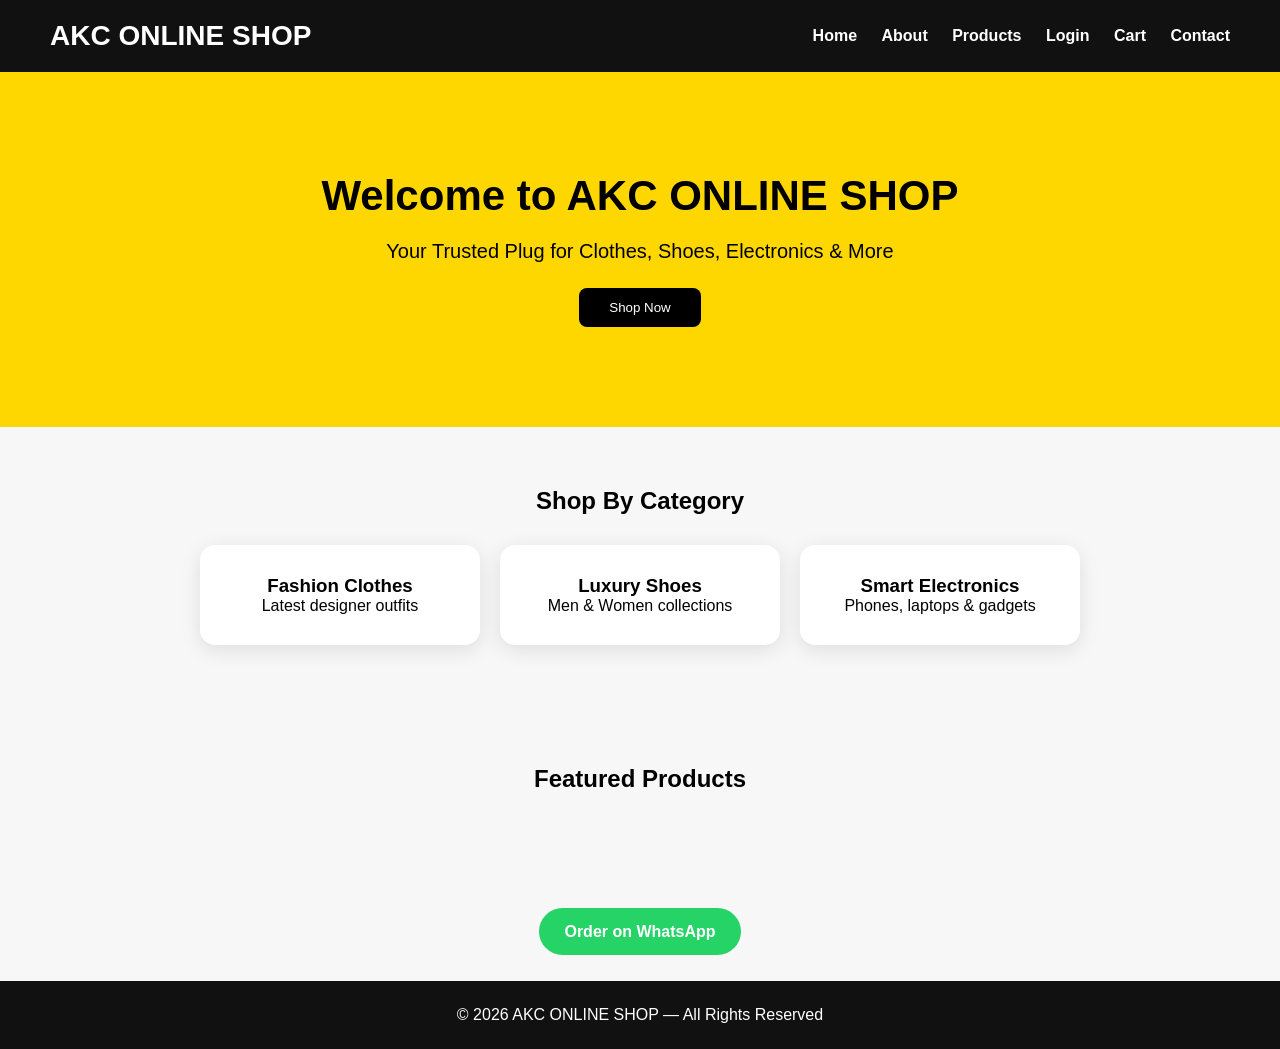
<file: index.html>
<!DOCTYPE html>
<html lang="en">
<head>
    <meta charset="UTF-8">
    <meta name="viewport" content="width=device-width, initial-scale=1.0">
    <title>AKC ONLINE SHOP</title>
    <link rel="stylesheet" href="style.css">
</head>
<body>

<header>
    <div class="logo">AKC ONLINE SHOP</div>
    <nav>
        <a href="index.html">Home</a>
        <a href="about.html">About</a>
        <a href="#">Products</a>
        <a href="login.html">Login</a>
        <a href="cart.html">Cart</a>
        <a href="contact.html">Contact</a>
    </nav>
</header>

<!-- HERO SECTION -->
<section class="hero">
    <h1>Welcome to AKC ONLINE SHOP</h1>
    <p>Your Trusted Plug for Clothes, Shoes, Electronics & More</p>
    <button onclick="location.href='#products'">Shop Now</button>
</section>

<!-- CATEGORIES -->
<section class="categories">
    <h2>Shop By Category</h2>

    <div class="category-box">
        <div class="card">
            <h3>Fashion Clothes</h3>
            <p>Latest designer outfits</p>
        </div>

        <div class="card">
            <h3>Luxury Shoes</h3>
            <p>Men & Women collections</p>
        </div>

        <div class="card">
            <h3>Smart Electronics</h3>
            <p>Phones, laptops & gadgets</p>
        </div>
    </div>
</section>

<!-- DYNAMIC PRODUCTS SECTION -->
<section class="featured" id="products">
    <h2>Featured Products</h2>

    <!-- THIS IS NOW DYNAMIC (FROM ADMIN PANEL) -->
    <div id="product-box" class="product-box"></div>
</section>

<!-- WHATSAPP ORDER BUTTON -->
<div class="whatsapp">
    <a href="https://wa.me/265885897183" target="_blank">
        Order on WhatsApp
    </a>
</div>

<!-- FOOTER -->
<footer>
    <p>© 2026 AKC ONLINE SHOP — All Rights Reserved</p>
</footer>

<!-- JAVASCRIPT -->
<script src="script.js"></script>

</body>
</html>
</file>
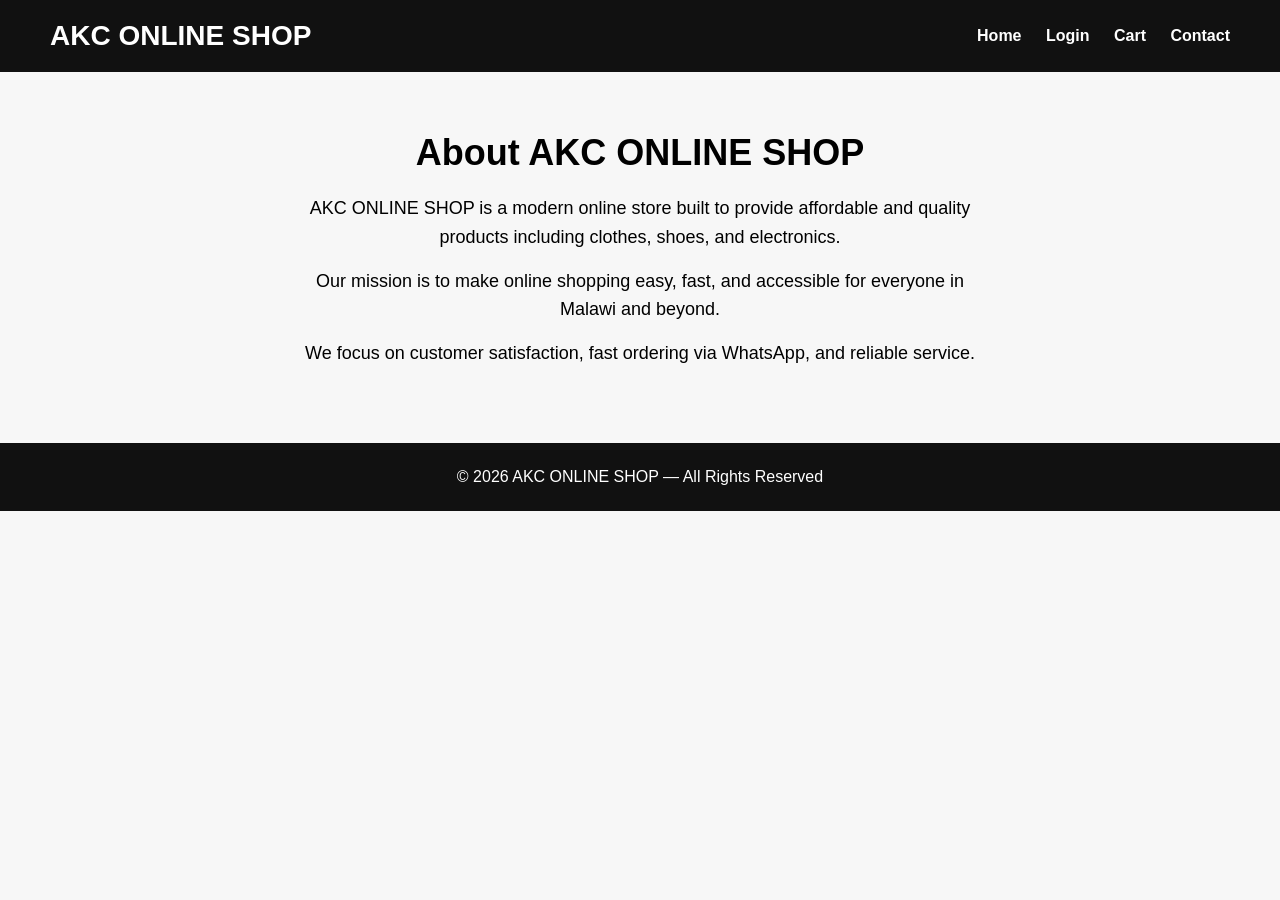
<file: about.html>
<!DOCTYPE html>
<html lang="en">
<head>
    <meta charset="UTF-8">
    <meta name="viewport" content="width=device-width, initial-scale=1.0">
    <title>About - AKC ONLINE SHOP</title>
    <link rel="stylesheet" href="style.css">
</head>
<body>

<header>
    <div class="logo">AKC ONLINE SHOP</div>
    <nav>
        <a href="index.html">Home</a>
        <a href="login.html">Login</a>
        <a href="cart.html">Cart</a>
        <a href="contact.html">Contact</a>
    </nav>
</header>

<section class="about">
    <h1>About AKC ONLINE SHOP</h1>

    <p>
        AKC ONLINE SHOP is a modern online store built to provide affordable and quality products 
        including clothes, shoes, and electronics.
    </p>

    <p>
        Our mission is to make online shopping easy, fast, and accessible for everyone in Malawi and beyond.
    </p>

    <p>
        We focus on customer satisfaction, fast ordering via WhatsApp, and reliable service.
    </p>

</section>

<footer>
    <p>© 2026 AKC ONLINE SHOP — All Rights Reserved</p>
</footer>

</body>
</html>
</file>
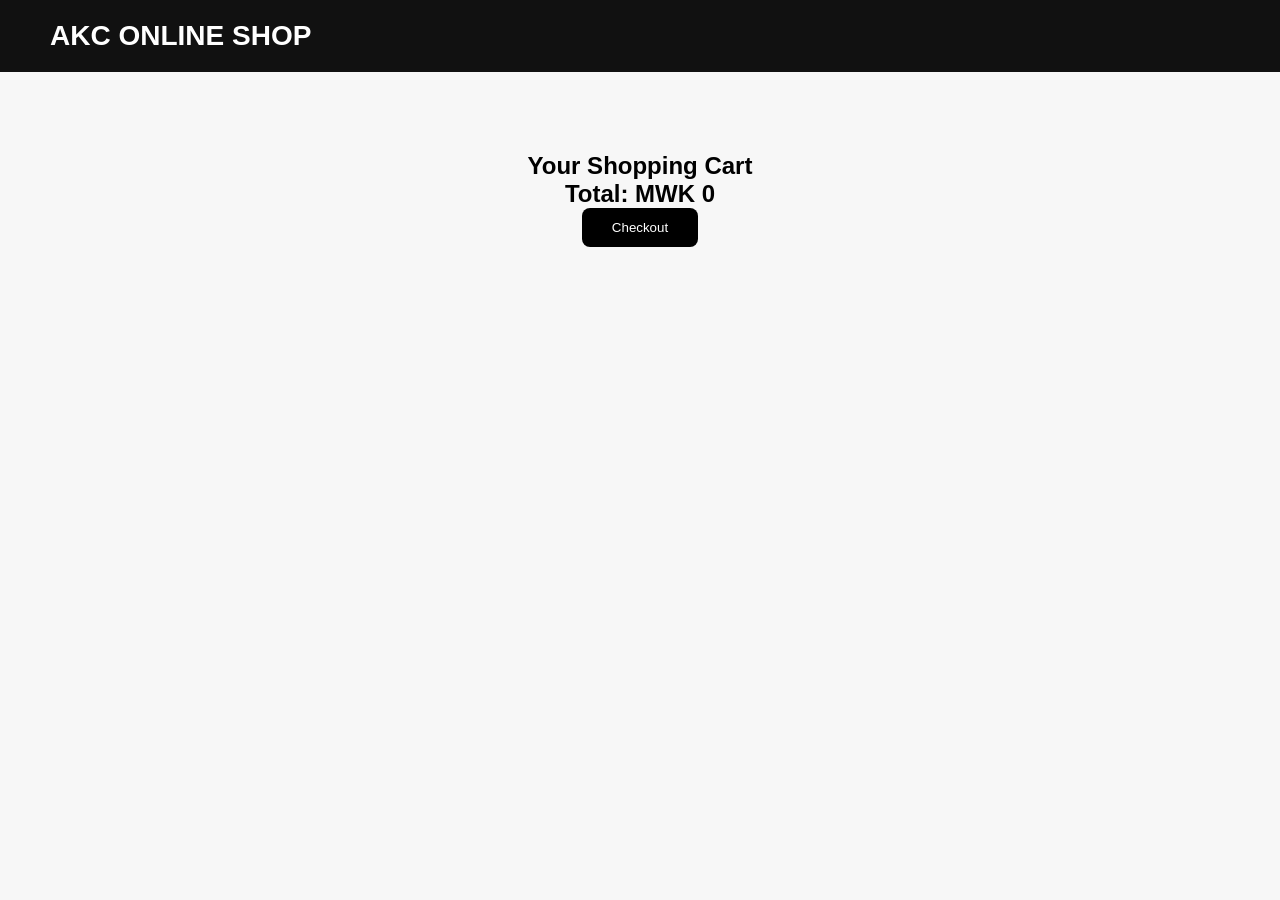
<file: cart.html>
<!DOCTYPE html>
<html lang="en">
<head>
    <meta charset="UTF-8">
    <meta name="viewport" content="width=device-width, initial-scale=1.0">
    <title>Your Cart - AKC ONLINE SHOP</title>
    <link rel="stylesheet" href="style.css">
</head>
<body onload="loadCart()">

<header>
    <div class="logo">AKC ONLINE SHOP</div>
</header>

<section class="cart-page">
    <h1>Your Shopping Cart</h1>

    <div id="cart-items"></div>

    <h2 id="total">Total: MWK 0</h2>

    <button onclick="location.href='checkout.html'">
    Checkout
</button>

</section>

<script src="script.js"></script>

</body>
</html>
</file>
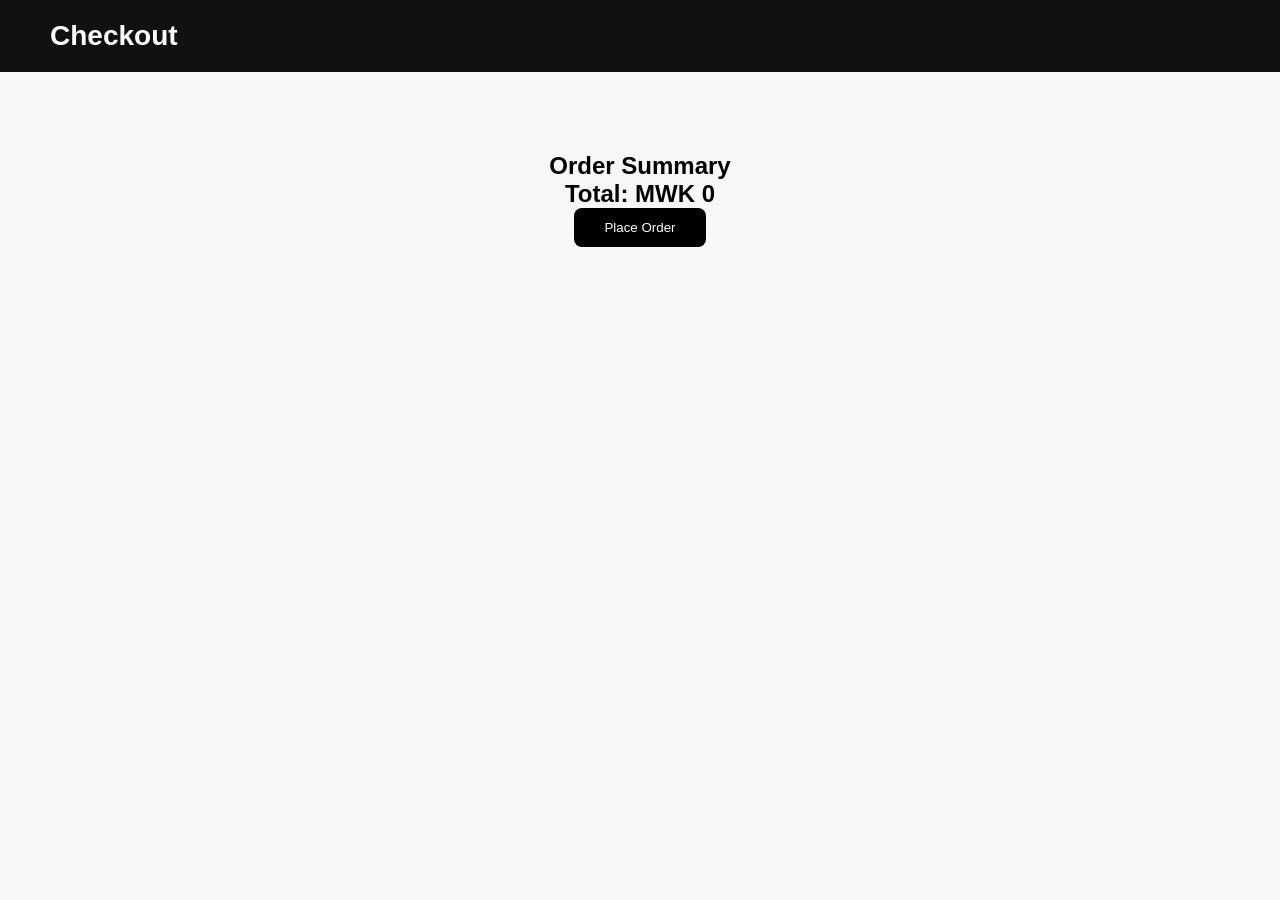
<file: checkout.html>
<!DOCTYPE html>
<html lang="en">
<head>
    <meta charset="UTF-8">
    <title>Checkout - AKC ONLINE SHOP</title>
    <link rel="stylesheet" href="style.css">
</head>
<body onload="loadCart()">

<header>
    <div class="logo">Checkout</div>
</header>

<section class="cart-page">
    <h1>Order Summary</h1>

    <div id="cart-items"></div>

    <h2 id="total">Total: MWK 0</h2>

    <button onclick="saveOrder(); placeOrder();">
    Place Order
</button>
</section>

<script src="script.js"></script>

</body>
</html>
</file>
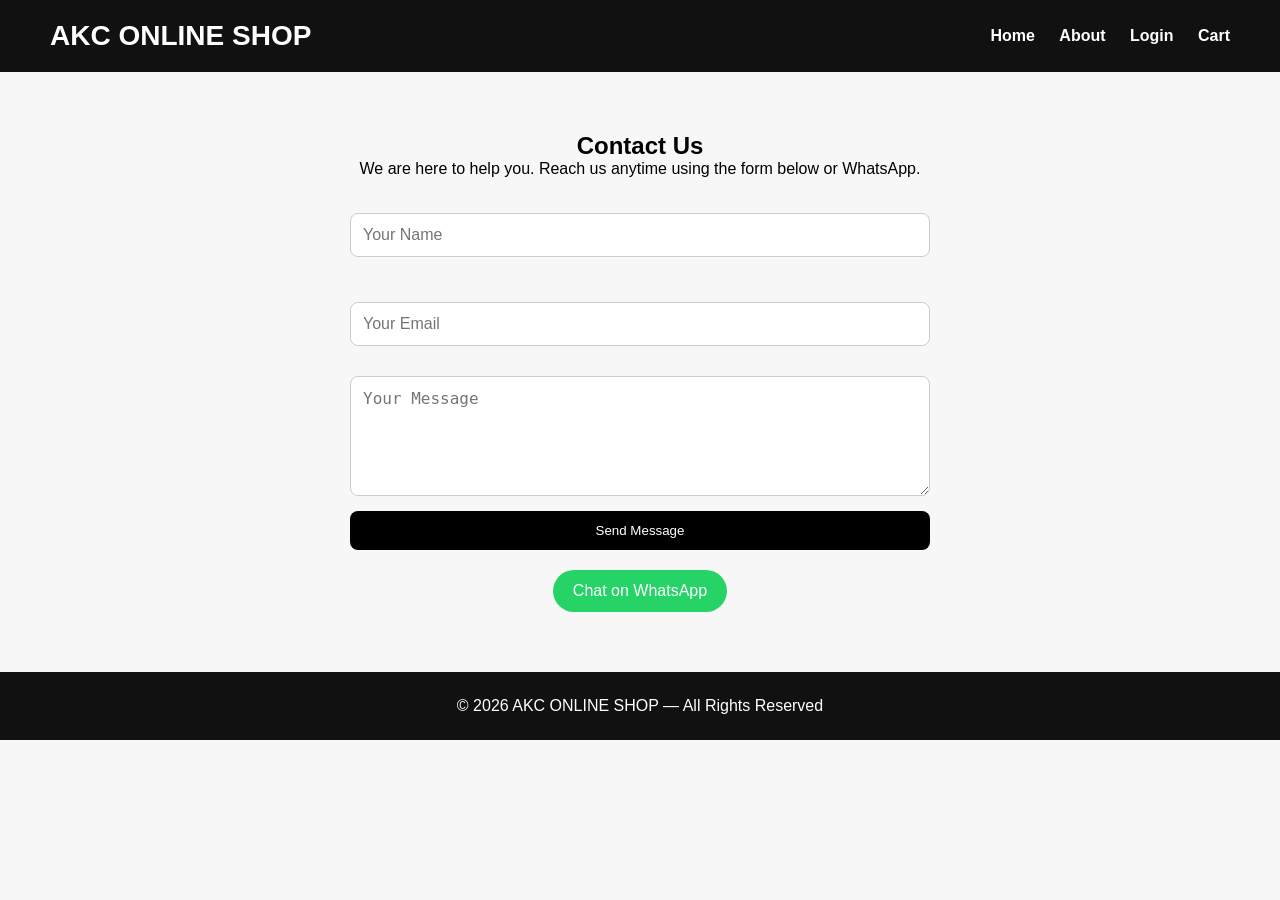
<file: contact.html>
<!DOCTYPE html>
<html lang="en">
<head>
    <meta charset="UTF-8">
    <meta name="viewport" content="width=device-width, initial-scale=1.0">
    <title>Contact - AKC ONLINE SHOP</title>
    <link rel="stylesheet" href="style.css">
</head>
<body>

<header>
    <div class="logo">AKC ONLINE SHOP</div>
    <nav>
        <a href="index.html">Home</a>
        <a href="about.html">About</a>
        <a href="login.html">Login</a>
        <a href="cart.html">Cart</a>
    </nav>
</header>

<section class="contact">
    <h1>Contact Us</h1>

    <p>We are here to help you. Reach us anytime using the form below or WhatsApp.</p>

    <form onsubmit="sendMessage(event)">
        <input type="text" id="name" placeholder="Your Name" required>
        <input type="email" id="email" placeholder="Your Email" required>
        <textarea id="message" placeholder="Your Message" required></textarea>
        <button type="submit">Send Message</button>
    </form>

    <div class="whatsapp-contact">
        <a href="https://wa.me/265885897183" target="_blank">
            Chat on WhatsApp
        </a>
    </div>
</section>

<footer>
    <p>© 2026 AKC ONLINE SHOP — All Rights Reserved</p>
</footer>

<script src="script.js"></script>

</body>
</html>
</file>
<file: style.css>
* {
    margin: 0;
    padding: 0;
    box-sizing: border-box;
}

body {
    font-family: Arial;
    background: #f7f7f7;
}

header {
    background: #111;
    color: white;
    display: flex;
    justify-content: space-between;
    padding: 20px 50px;
    align-items: center;
}

.logo {
    font-size: 28px;
    font-weight: bold;
}

nav a {
    color: white;
    text-decoration: none;
    margin-left: 20px;
    font-weight: bold;
}

.hero {
    background: gold;
    text-align: center;
    padding: 100px 20px;
}

.hero h1 {
    font-size: 42px;
    margin-bottom: 20px;
}

.hero p {
    font-size: 20px;
    margin-bottom: 25px;
}

button {
    background: black;
    color: white;
    padding: 12px 30px;
    border: none;
    cursor: pointer;
    border-radius: 8px;
}

.categories,
.featured {
    padding: 60px 50px;
    text-align: center;
}

.category-box,
.product-box {
    display: flex;
    justify-content: center;
    gap: 20px;
    margin-top: 30px;
    flex-wrap: wrap;
}

.card,
.product {
    background: white;
    padding: 30px;
    width: 280px;
    border-radius: 15px;
    box-shadow: 0 5px 20px rgba(0,0,0,0.1);
}

footer {
    background: #111;
    color: white;
    text-align: center;
    padding: 25px;
}
.login-page,
.cart-page {
    padding: 80px 20px;
    text-align: center;
}

.login-box {
    background: white;
    width: 400px;
    margin: auto;
    padding: 40px;
    border-radius: 15px;
    box-shadow: 0 5px 20px rgba(0,0,0,0.1);
}

input {
    width: 100%;
    padding: 15px;
    margin: 15px 0;
    border: 1px solid #ddd;
    border-radius: 8px;
}

.cart-box {
    background: white;
    margin: 20px auto;
    width: 400px;
    padding: 30px;
    border-radius: 12px;
    box-shadow: 0 5px 20px rgba(0,0,0,0.1);
}

.whatsapp {
    text-align: center;
    margin: 40px 0;
}

.whatsapp a {
    background: #25D366;
    color: white;
    padding: 15px 25px;
    text-decoration: none;
    border-radius: 50px;
    font-weight: bold;
}

.cart-item {
    background: white;
    padding: 20px;
    margin: 15px auto;
    width: 400px;
    border-radius: 10px;
    box-shadow: 0 5px 15px rgba(0,0,0,0.1);
}

.cart-item button {
    background: red;
    color: white;
    border: none;
    padding: 10px;
    margin-top: 10px;
    cursor: pointer;
    border-radius: 5px;
}

.admin {
    padding: 50px;
    text-align: center;
}

.admin input {
    display: block;
    margin: 10px auto;
    padding: 12px;
    width: 250px;
}

.admin button {
    margin: 10px;
}

.product img {
    border-radius: 10px;
    margin-bottom: 10px;
}

.about {
    padding: 60px;
    text-align: center;
    max-width: 800px;
    margin: auto;
}

.about h1 {
    margin-bottom: 20px;
    font-size: 36px;
}

.about p {
    font-size: 18px;
    margin-bottom: 15px;
    line-height: 1.6;
}

.contact {
    padding: 60px;
    text-align: center;
    max-width: 700px;
    margin: auto;
}

.contact form {
    display: flex;
    flex-direction: column;
    gap: 15px;
    margin-top: 20px;
}

.contact input,
.contact textarea {
    padding: 12px;
    border: 1px solid #ccc;
    border-radius: 8px;
    font-size: 16px;
}

.contact textarea {
    height: 120px;
}

.contact button {
    background: black;
    color: white;
    padding: 12px;
    border: none;
    cursor: pointer;
    border-radius: 8px;
}

.whatsapp-contact {
    margin-top: 20px;
}

.whatsapp-contact a {
    background: #25D366;
    color: white;
    padding: 12px 20px;
    text-decoration: none;
    border-radius: 50px;
    display: inline-block;


    body {
    font-family: Arial, sans-serif;
    margin: 0;
    background: #f5f5f5;
}

/* HEADER */
header {
    background: black;
    color: white;
    padding: 15px;
    display: flex;
    justify-content: space-between;
    align-items: center;
}

header a {
    color: white;
    margin: 0 10px;
    text-decoration: none;
}

/* HERO */
.hero {
    background: linear-gradient(to right, black, #333);
    color: white;
    text-align: center;
    padding: 60px 20px;
}

/* PRODUCT GRID */
.product-box {
    display: grid;
    grid-template-columns: repeat(auto-fit, minmax(200px, 1fr));
    gap: 15px;
    padding: 20px;
}

.product {
    background: white;
    padding: 15px;
    border-radius: 10px;
    text-align: center;
}

/* BUTTONS */
button {
    background: black;
    color: white;
    padding: 10px;
    border: none;
    cursor: pointer;
}

button:hover {
    background: #333;
}

@media (max-width: 600px) {
    .hero {
        padding: 40px 10px;
    }

    header {
        flex-direction: column;
        text-align: center;
    }

    .product-box {
        grid-template-columns: 1fr;
    }
}
</file>
